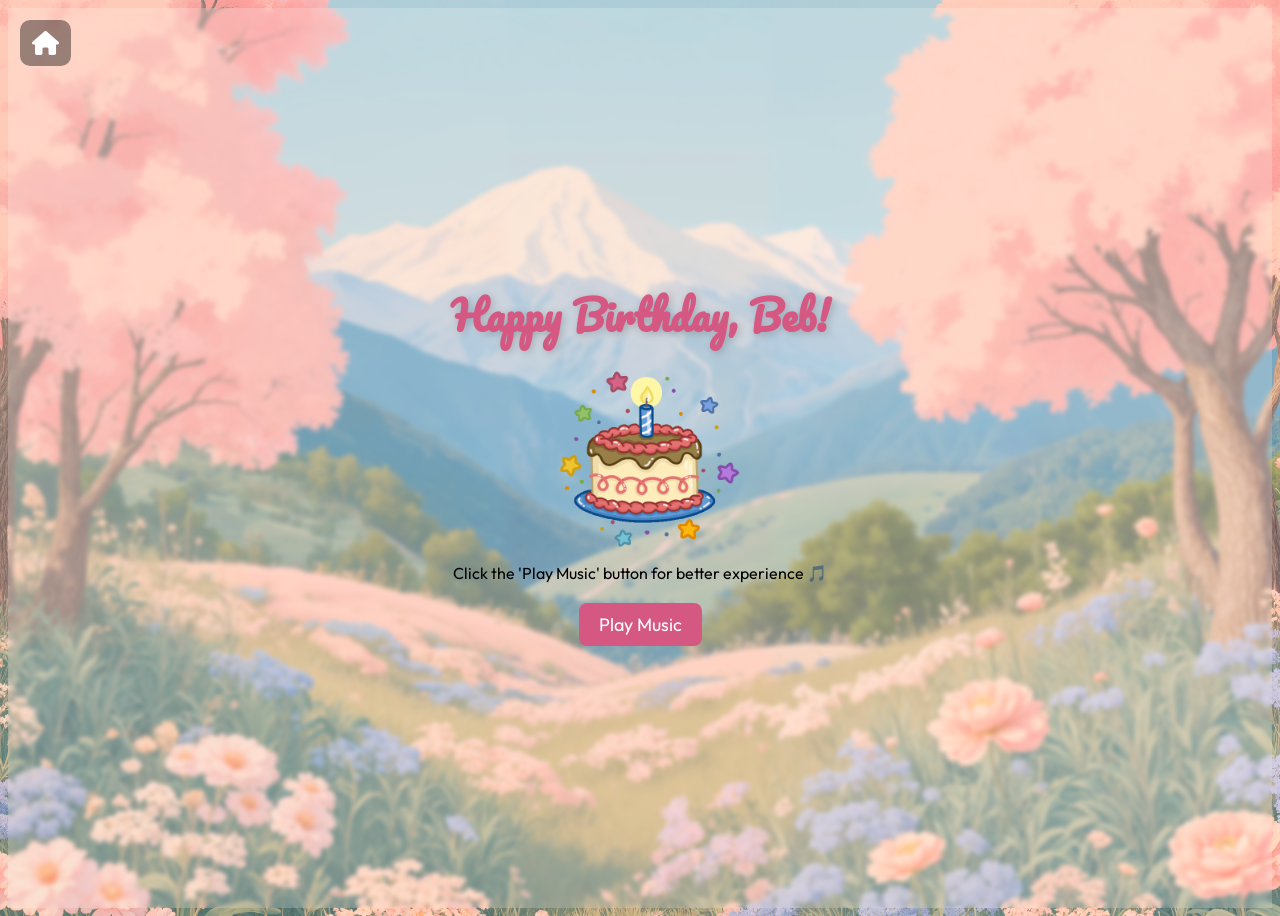
<file: index.html>
<!DOCTYPE html>
<html lang="en">

<head>
    <meta charset="UTF-8">
    <meta name="viewport" content="width=device-width, initial-scale=1.0">
    <title>Happy Birthday!</title>
    <link rel="stylesheet" href="css/style.css">
    <link rel="stylesheet" href="https://cdnjs.cloudflare.com/ajax/libs/font-awesome/6.4.0/css/all.min.css">
    <link
        href="https://fonts.googleapis.com/css2?family=Bitcount+Prop+Double:wght@100..900&family=Dancing+Script&family=Delicious+Handrawn&family=Delius&family=Outfit:wght@100..900&family=Pacifico&family=Special+Gothic+Expanded+One&display=swap"
        rel="stylesheet">
</head>

<body>

    <!-- Home Icon -->
    <a href="index.html" class="home-icon" title="Back to Main">
        <i class="fas fa-home"></i>
    </a>

    <!-- <div id="loadingSurprise" class="hidden">
        <p>Opening surprise, please wait...</p>
        <img src="images/gifs/load.gif" class="load-gif" />
    </div> -->

    <!-- First Modal -->
    <div class="center-box" id="modalOne">
        <h1>Happy Birthday, Beb!</h1>
        <img src="images/gifs/cake.gif" alt="Birthday Image" class="birthday-img" />
        <p>Click the 'Play Music' button for better experience 🎵</p>
        <button id="playBtn" onclick="playAudio()" type="button">Play Music</button>
    </div>

    <!-- Hidden Love Letter Section -->
    <div id="letterSection" class="hidden">
        <h1>I have a letter for you...</h1>
        <img src="images/gifs/letter.gif" alt="Love Letter GIF" class="letter-gif" />
        <p>Do you want to open it? 💌</p>
        <div class="btn-group">
            <button id="yesBtn">Yes, why not 😍</button>
            <button id="noBtn">Nahhhh, eww 🙈</button>
        </div>
    </div>

    <!-- Nahh Modal -->
    <div id="nahhModal" class="hidden nah-modal-popup">
        <div class="modal-content">
            <span class="close-btn" id="closeNahhModal">&times;</span>
            <img src="images/gifs/chance.gif" alt="Sad GIF" class="modal-image" />
            <p class="modal-text">AWWW🥺</p>
            <p class="modal-text">GIVE ME A CHANCE PLEASE!!!</p>
        </div>
    </div>

    <!-- Letter Modal -->
    <div id="letterModal" class="modal-popup hidden">
        <div class="modal-content letter-style">
            <h2 class="letter-heading">For my beb,</h2>
            <p id="typedLetter" class="letter-message"></p>
            <div class="surprise-container">
                <!--<div class="next-arrow" id="showVideoSection" style="display: none;">→</div>-->
                <button id="showVideoSection">Open Surprise😍</button>
            </div>

        </div>
    </div>


    <!-- Video Section -->
    <div id="videoSection" class="hidden video-container">
        <h2>Our Moments Together 🎬</h2>
        <video id="memoryVideo" autoplay muted loop playsinline no-controls width="100%">
            <source src="videos/vid2.MP4" type="video/mp4" />
            Your browser does not support the video tag.
        </video>
        <p>Here’s to all the laughs, memories, and love we’ve shared. Watch this and smile hehehehe</p>
        <!-- <div class="next-arrow" id="showPhotoSection">→</div> -->
        <div class="pagination">
            <a href="#" data-page="1">1</a>
            <a href="#" data-page="2">2</a>
            <a href="#" data-page="3">3</a>
            <a href="#" data-page="4">4</a>
        </div>
    </div>

    <!-- Photo Section -->
    <div id="photoSection" class="hidden photo-container">
        <h2>Our Journey Through Time 🕰️</h2>
        <div class="timeline-wrapper">
            <ul class="timeline-list">
                <li data-images="images/ourphotos/2019/1.JPEG,images/ourphotos/2019/2.JPEG,images/ourphotos/2019/3.JPEG"
                    data-captions="Graduation ball. Definitely a lot of firsts :D, Mother’s Day - I went with you to buy a cake for your mother. then we ate at KFC., Capstone days- KFC was our usual go-to place to eat haha">
                    <span class="year">2019</span>
                </li>
                <li data-images="images/ourphotos/2020/1.JPEG,images/ourphotos/2020/2.JPEG"
                    data-captions="COVID days, December 2020 - Tagaytay <3">
                    <span class="year">2020</span>
                </li>
                <li data-images="images/ourphotos/2021/1.JPEG,images/ourphotos/2021/2.JPEG"
                    data-captions="Most expensive date haha, Valentine's Day <3">
                    <span class="year">2021</span>
                </li>
                <li data-images="images/ourphotos/2022/1.JPEG,images/ourphotos/2022/2.JPEG,images/ourphotos/2022/3.JPEG,images/ourphotos/2022/4.JPEG,images/ourphotos/2022/5.JPEG"
                    data-captions="Tnry natin mag Yabu pero di natin alam ano gagawin sa sauce haha, Elyu-Tangadan Falls w Friends, Elyu pa din hehe, First time magrides-camping., Christmas 2020">
                    <span class="year">2022</span>
                </li>
                <li data-images="images/ourphotos/2023/1.JPEG,images/ourphotos/2023/2.JPEG,images/ourphotos/2023/3.JPEG,images/ourphotos/2023/4.JPEG,images/ourphotos/2023/5.JPEG,images/ourphotos/2023/6.JPEG,images/ourphotos/2023/7.JPEG,
                images/ourphotos/2023/8.JPEG,images/ourphotos/2023/9.JPEG,images/ourphotos/2023/10.JPEG,images/ourphotos/2023/11.JPEG,images/ourphotos/2023/12.JPEG"
                    data-captions="Sinamahan mo ko magpagawa ng salamin, Zambales, ughh ayaw ko na maglagay ng caption. tignan mo na lang yung mga pics.">
                    <span class="year">2023</span>
                </li>
                <li data-images="images/ourphotos/2024/1.JPEG,images/ourphotos/2024/2.JPEG,images/ourphotos/2024/3.JPEG,images/ourphotos/2024/4.JPEG"
                    data-captions="">
                    <span class="year">2024</span>
                </li>
                <li data-images="images/ourphotos/2025/12.JPEG,images/ourphotos/2025/14.JPEG,images/ourphotos/2025/1.JPEG,images/ourphotos/2025/15.JPEG,images/ourphotos/2025/16.JPEG"
                    data-captions="First time hiking :D, Breakout room <3">
                    <span class="year">2025</span>
                </li>
            </ul>
            <div class="tv-frame">
                <div id="previewStack" class="preview-stack">
                    <div id="imageHolder" class="image-holder"></div>
                    <div id="captionBox" class="caption-box">Hover on a year to see memories...</div>
                </div>
            </div>
        </div>

        <div class="pagination">
            <a href="#" data-page="1">1</a>
            <a href="#" data-page="2">2</a>
            <a href="#" data-page="3">3</a>
            <a href="#" data-page="4">4</a>
        </div>
    </div>

    <!-- OG Letter Section -->
    <div id="bdayLetter" class="hidden bdayletter-container">
        <h2>Star Map ✨</h2>
        <div class="star-map-section">
            <div class="star-map-frame">
                <img src="images/starmap 3.png" alt="Star Map of July 29, 1999" class="star-map-img"
                    onclick="openModal(this)">
            </div>

            <div id="imageModal" class="modal" onclick="closeModal()">
                <span class="close">&times;</span>
                <img class="modal-content-star" id="modalImage">
            </div>

            <div class="star-message">
                <p>
                    <span style="font-style: italic;">Under this sky, on <strong>July 29, 1999</strong>, the world was
                        blessed with someone truly special.
                        The stars aligned not just in the sky, but in the universe, because it meant one day, I’d get to
                        meet
                        you.</span>
                    <br><br>
                    Beb, I'm crying while typing this😭 not because I'm sad or angry, but because I realized how lucky
                    I am to have you. I'm so thankful that you exist, and even more thankful for the love you continue
                    to give me.
                    <br><br>
                    These past few months have been really hard for both of us, esp. for you. I know I haven't
                    been easy to love.
                    The distance tested us in ways I never imagined. There were moments when I brought too
                    much emotion,
                    fear, and doubt into our relationship...I let my worries turn into fights.
                    <br><br>
                    But even through all of that, you stayed. You chose me. You chose us.
                    <br><br>
                    Thank you, beb, for never giving up on me. I know I don't always show it the right way, but I see
                    everything. I see your patience, your efforts, your love, and I am deeply, endlessly, grateful for
                    all of it.
                    <br><br>
                    I'm also so, so proud of you. Of all the things you've achieved. 'Diba nga sabi ko, "I see the
                    potential" nung college and I wasn't wrong haha. You've grown so much, and I hope you keep reaching
                    every single one of your dreams. You deserve it all because you're a good son, a good friend, a
                    good boyfriend, A GENUINELY GOOD PERSON. I love you so much.
                    <br><br>
                    I don't even know if this star map is 100% accurate hahaha but if it is, then it's just proof that
                    something magical
                    happened the night you were born and I'm so lucky because I get to witness that magic in you
                    every
                    single day.💖✨
                </p>
            </div>
        </div>
        <div class="pagination">
            <a href="#" data-page="1">1</a>
            <a href="#" data-page="2">2</a>
            <a href="#" data-page="3">3</a>
            <a href="#" data-page="4">4</a>
        </div>
    </div>

    <!-- Ending Section -->
    <div id="lastSection" class="hidden end-container">
        <img src="images/us.PNG" class="us-img" />
        <p>So that's all, Beb.
            <br><br>
            I hope you liked this little surprise and even though we're not together right now, I hope this made you
            smile and reminded you how much I love you.
            <br><br>
            see you soonest.
            <br><br>
            And Oh...before you go...
            <br><br>
            I have one last thing for you.
            <br><br>
            Here's my gift. Click the gift -> <span id="giftEmoji">🎁</span>
        </p>
        <div id="gift-modal" class="modal-gift">
            <div class="modal-content-gift">
                <span class="close" id="close-modal">&times;</span>
                <img src="images/bigbike.JPEG">
            </div>
        </div>
        <div class="pagination">
            <a href="#" data-page="1">1</a>
            <a href="#" data-page="2">2</a>
            <a href="#" data-page="3">3</a>
            <a href="#" data-page="4">4</a>
        </div>
    </div>

    <audio id="bgMusic" loop>
        <source src="music/youruniv.mp3" type="audio/mpeg">
        Your browser does not support the audio element.
    </audio>

    <script src="script.js"></script>
</body>

</html>
</file>
<file: css/style.css>
body {
    padding: 0;
    font-family: "Outfit", sans-serif;
    background: url('../images/background.jpg') no-repeat center center;
    background-size: cover;
    height: auto;
    min-height: 100vh;
    display: flex;
    align-items: center;
    justify-content: center;
    overflow-x: hidden;
}

@media (max-width: 768px) {
    body {
        background-size: cover;
        background-position: center center;
    }
}

.home-icon {
    position: fixed;
    top: 1.25rem;
    left: 1.25rem;
    font-size: 1.5rem;
    color: #fff;
    text-decoration: none;
    background: rgba(0, 0, 0, 0.4);
    padding: 0.5rem 0.75rem;
    border-radius: 0.625rem;
    z-index: 2000;
}

@media (max-width: 480px) {
    .home-icon {
        font-size: 1.25rem;
        padding: 0.375rem 0.625rem;
    }
}

.hidden {
    display: none !important;
}

button {
    width: auto;
    padding: 0.625rem 1.25rem;
    font-size: 1.125rem;
    border: none;
    border-radius: 0.5rem;
    background-color: #d55882;
    color: white;
    cursor: pointer;
    font-family: "Outfit", sans-serif;
    transition: background 0.3s ease;
}

@media (max-width: 480px) {
    button {
        padding: 0.5rem 1rem;
        font-size: 1rem;
    }
}


button:hover {
    background-color: #ec3b83;
}

.fade-out {
    opacity: 0;
    transform: scale(0.95);
    transition: opacity 0.6s ease, transform 0.6s ease;
    pointer-events: none;
}

.fade-in {
    opacity: 1;
    transform: scale(1);
    transition: opacity 0.6s ease, transform 0.6s ease;
}

h1 {
    font-size: clamp(2rem, 5vw, 2.5rem);
    font-family: 'Pacifico', cursive;
    color: #d55882;
    text-shadow: 2px 2px 8px rgba(0, 0, 0, 0.2);
}

.show-letter {
    display: flex !important;
    flex-direction: column;
    justify-content: center;
    align-items: center;
    animation: fadeIn 0.6s ease forwards;

}

@keyframes fadeIn {
    from {
        opacity: 0;
        transform: scale(0.95);
    }

    to {
        opacity: 1;
        transform: scale(1);
    }
}

.center-box {
    position: relative;
    top: 0;
    left: 0;
    width: 100%;
    min-height: 100vh;
    background-color: rgba(255, 255, 255, 0.2);
    backdrop-filter: blur(2px);
    text-align: center;
    z-index: 999;
    padding: 40px 30px;
    box-sizing: border-box;
    overflow-y: auto;
    display: flex;
    flex-direction: column;
    justify-content: center;
    align-items: center;
}

.center-box p {
    font-size: 1rem;
    margin-bottom: 20px;
    font-family: "Outfit", sans-serif;
}

.birthday-img {
    width: 50%;
    max-width: 200px;
    height: auto;
}

#playBtn {
    align-items: center;
    gap: 10px;
}

#modalOne h1 {
    font-size: 2.5rem;
    margin: 10px auto;
}

#letterSection {
    position: relative;
    top: 0;
    left: 0;
    width: 100%;
    min-height: 100vh;
    background-color: rgba(255, 255, 255, 0.2);
    text-align: center;
    z-index: 999;
    padding: 40px 20px;
    box-sizing: border-box;
    overflow-y: auto;
    color: white;
    display: flex;
    flex-direction: column;
    justify-content: center;
    align-items: center;
}

#letterSection.hidden {
    display: none !important;
}


#letterSection h1 {
    font-size: 2.5rem;
    margin-bottom: 20px;
}

#letterSection p {
    font-size: 1.2rem;
    margin-bottom: 20px;
    background-color: black;
    font-family: "Outfit", sans-serif;
}

.letter-gif {
    width: 80%;
    max-width: 300px;
    height: auto;
    margin-bottom: 20px;
}

.btn-group {
    display: flex;
    align-items: center;
    gap: 10px;
    margin-top: 10px;
}

#showVideoSection {
    animation: pulse 2s infinite;
}

@keyframes pulse {
    0% {
        transform: scale(1);
        opacity: 1;
    }

    50% {
        transform: scale(1.1);
        opacity: 0.7;
    }

    100% {
        transform: scale(1);
        opacity: 1;
    }
}

.modal-popup {
    position: absolute;
    top: 0;
    left: 0;
    width: 100vw;
    height: 100vh;
    display: flex;
    align-items: center;
    justify-content: center;
    z-index: 1000;
    padding: 20px;
    box-sizing: border-box;
}

.nah-modal-popup {
    position: fixed;
    top: 0;
    left: 0;
    width: 100vw;
    height: 100vh;
    display: flex;
    align-items: center;
    justify-content: center;
    z-index: 1000;
    padding: 20px;
    box-sizing: border-box;
}

.modal-content {
    background: white;
    padding: 1.25rem 1.875rem;
    border-radius: 0.75rem;
    text-align: center;
    position: relative;
    max-width: 21.875rem;
    width: 100%;
    box-shadow: 0 8px 20px rgba(0, 0, 0, 0.3);
}

.close-btn {
    position: absolute;
    top: 0.625rem;
    right: 1rem;
    font-size: 2.2rem;
    cursor: pointer;
    color: black;
}

.close-btn:hover {
    color: #333;
}

.modal-image {
    width: 100%;
    max-width: 15.625rem;
    height: auto;
    margin-bottom: 1rem;
}

.modal-text {
    font-size: 1.2rem;
    color: #d55882;
    font-weight: bold;
    margin: 8px 0;
}

@media (max-width: 480px) {
    .modal-content {
        padding: 1rem 1.25rem;
    }

    .close-btn {
        font-size: 2rem;
    }

    .modal-text {
        font-size: 1rem;
    }
}

.letter-style {
    font-family: 'Delius', cursive;
    background-color: #fff8dc;
    border: 2px dashed #d55882;
    padding: 1.875rem;
    font-size: 1.125rem;
    position: relative;
    max-height: 80vh;
    overflow-y: auto;
    max-width: 43.75rem;
    margin: 2.5rem auto;
    box-sizing: border-box;
}

.letter-heading {
    font-size: 2rem;
    margin-bottom: 20px;
    color: #d55882;
    text-align: left;
}

.letter-message {
    color: #333;
    line-height: 1.6;
    text-align: left;
}

.surprise-container {
    display: flex;
    justify-content: flex-end;
    width: 100%;
}

.next-arrow {
    font-size: 2.5rem;
    font-weight: 900;
    color: #d55882;
    cursor: pointer;
    animation: slide-right 1.5s infinite;
    display: flex;
    justify-content: flex-end;
    width: 100%;
}

.pagination {
    text-align: center;
    margin-top: 30px;
}

.pagination a {
    margin: 0 0.375rem;
    padding: 0.5rem 1rem;
    text-decoration: none;
    background-color: transparent;
    color: #d55882;
    font-weight: bold;
    transition: background-color 0.3s ease;
}


.pagination a.active {
    background-color: #d55882;
    color: white;
}

.pagination a:hover:not(.active) {
    background-color: #ddd;
}

@keyframes slide-right {

    0%,
    100% {
        transform: translateX(0);
    }

    50% {
        transform: translateX(10px);
    }
}

@media screen and (max-width: 600px) {
    .arrow-container {
        justify-content: center;
    }

    .next-arrow {
        font-size: 3rem;
        margin-top: 30px;
    }
}

.video-container {
    text-align: center;
    padding: 20px;
    background: linear-gradient(to bottom, #0d0d1a, #1c1c2d);
    color: #fff;
    max-width: 700px;
    position: relative;
    box-shadow: 0 5px 20px rgba(0, 0, 0, 0.1);
    box-sizing: border-box;
    font-weight: lighter;
}

@media (max-width: 1000px) {
    .video-container {
        top: 0;
        left: 0;
        width: 100%;
        min-height: 100vh;
        height: auto;
        padding: 1rem;
        box-sizing: border-box;
        overflow-x: hidden;
        z-index: 999;
        position: relative;
    }
}


#videoSection h2 {
    font-family: 'Bitcount Prop Double', sans-serif;
    font-size: 2.5rem;
    color: #d55882;
    margin-bottom: 20px;
}

#memoryVideo {
    border: 2px solid white;
    height: auto;
    max-width: 100%;
}

@media (max-width: 768px) {
    #memoryVideo {
        max-width: 100%;
    }
}

#loadingSurprise {
    display: flex;
    flex-direction: column;
    align-items: center;
    justify-content: center;
    text-align: center;
    font-size: 2.5rem;
    margin-top: 20px;
    padding: 10px;
    max-width: 90vw;
    width: 100%;
    box-sizing: border-box;
    color: white;
    font-family: "Outfit", sans-serif;
}

.load-gif {
    max-width: 200px;
    width: 60vw;
    height: auto;
    object-fit: contain;
}

@media (max-width: 380px) {
    .load-gif {
        max-width: 100px;
        width: 80vw;
    }
}

#photoSection {
    text-align: center;
    padding: 50px;
    background: linear-gradient(to bottom, #0d0d1a, #1c1c2d);
    max-width: 700px;
    height: auto;
    margin: 0 auto;
    box-sizing: border-box;
    position: relative;
    width: 90%;
}

@media (max-width: 1000px) {
    #photoSection {
        top: 0;
        left: 0;
        width: 100%;
        height: 100vh;
        min-height: 100vh;
        padding: 1rem;
        box-sizing: border-box;
        overflow-y: auto;
        z-index: 999;
    }
}

#photoSection h2 {
    font-family: 'Bitcount Prop Double', sans-serif;
    font-size: 2rem;
    color: #d55882;
    margin-bottom: 20px;
}

.timeline-wrapper {
    display: flex;
    flex-direction: column;
    align-items: center;
    gap: 30px;
    padding: 10px;
    width: 100%;
    box-sizing: border-box;
}

.timeline-list {
    display: flex;
    flex-wrap: wrap;
    gap: 15px;
    list-style: none;
    padding: 5px 25px;
    margin: 0;
}

.timeline-list li {
    cursor: pointer;
    text-align: center;
    transition: transform 0.3s ease;
}

.timeline-list li:hover {
    transform: scale(1.05);
}

.timeline-list li .year {
    display: inline-block;
    border: 2px solid #d55882;
    padding: 7px;
    border-radius: 2px;
    font-size: 16px;
    background-color: #fff0f5;
    color: #333;
    border-radius: 12px;
}

.timeline-list li:hover .year {
    background-color: #ffc0cb;
}

.pagination {
    text-align: center;
}

.pagination a {
    margin: 0 6px;
    text-decoration: none;
    color: #d55882;
    font-weight: bold;
}

.bdayletter-container {
    padding: 20px;
    background: linear-gradient(to bottom, #0d0d1a, #1c1c2d);
    color: #fff;
    text-align: center;
    position: relative;
}

@media (max-width: 1000px) {
    .bdayletter-container {
        top: 0;
        left: 0;
        width: 100%;
        height: 100vh;
        min-height: 100vh;
        padding: 1rem;
        box-sizing: border-box;
        overflow-y: auto;
        z-index: 999;
    }
}

#bdayLetter h2 {
    font-family: 'Bitcount Prop Double', sans-serif;
    color: #d55882;
    font-size: clamp(2rem, 5vw, 2.5rem);
    margin-bottom: 1rem;
    text-align: center;
}

.star-map-section {
    display: flex;
    justify-content: center;
    align-items: center;
    flex-wrap: wrap;
    max-width: 62.5rem;
    margin: 0 auto;
}

.star-map-frame {
    max-width: 28.125rem;
    width: 100%;
}

.star-map-img {
    width: 80%;
}

.star-message {
    flex: 1;
    text-align: left;
    font-size: 1rem;
    color: #f9e6f0;
    font-weight: lighter;
}

@media (max-width: 1000px) {
    .star-map-section {
        flex-direction: column;
        text-align: center;
    }

    .star-message {
        font-size: 1rem;
    }
}

.modal {
    display: none;
    position: fixed;
    z-index: 999;
    padding-top: 60px;
    left: 0;
    top: 0;
    width: 100%;
    height: 100%;
    overflow: auto;
    background-color: rgba(0, 0, 0, 0.5);
}

.modal-content-star {
    display: block;
    margin: auto;
    max-width: 80%;
    max-height: 80%;
}

.close {
    position: absolute;
    top: 50px;
    right: 50px;
    color: black;
    font-size: 2.5rem;
    font-weight: bold;
    cursor: pointer;
}

.end-container {
    padding: 20px;
    background: linear-gradient(to bottom, #0d0d1a, #1c1c2d);
    color: #fff;
    text-align: center;
    position: relative;
}

@media (max-width: 1000px) {
    .end-container {
        top: 0;
        left: 0;
        width: 100%;
        height: 100vh;
        min-height: 100vh;
        padding: 1rem;
        box-sizing: border-box;
        overflow-y: auto;
        z-index: 999;
    }
}


.preview-stack {
    display: flex;
    flex-direction: column;
    align-items: center;
    gap: 10px;
    padding: 10px;
    max-width: 100%;
    border-radius: 8px;
    overflow: visible;
}


.preview-stack img {
    width: 100px;
    height: auto;
    transition: transform 0.3s;
}

.preview-stack img:nth-child(1),
.preview-stack img:nth-child(2),
.preview-stack img:nth-child(3) {
    transform: translateY(0);
}

.image-holder {
    display: grid;
    grid-template-columns: repeat(auto-fit, minmax(120px, 1fr));
    gap: 12px;
    width: 100%;
    padding: 10px;
    box-sizing: border-box;
}


.image-holder img {
    width: 100%;
    aspect-ratio: 1 / 1;
    object-fit: cover;
    display: block;
    border: 2px solid white;
    box-shadow: 0 0 8px rgba(0, 0, 0, 0.2);
    cursor: pointer;
    transition: transform 0.2s ease;
}



.image-holder img:hover {
    transform: scale(1.05);
}

.caption-box {
    font-size: 1rem;
    color: #fff;
    font-style: italic;
    text-align: center;
    padding: 10px;
}

#lastSection h2 {
    font-family: 'Dancing', cursive;
    font-size: clamp(1rem, 5vw, 1.5rem);
    margin-bottom: 1rem;
    text-align: left;
    font-weight: lighter;
}

#lastSection p {
    font-family: 'Outfit', sans-serif;
    color: #fff;
    padding: 20px;
    text-align: left;
    text-wrap: wrap;
    width: 400px;
    max-width: 300px;
    font-weight: lighter;
}

.us-img {
    border: 2px solid white;
    width: 100%;
    max-width: 700px;
}

#giftEmoji {
    cursor: pointer;
}

.modal-gift {
    display: none;
    position: fixed;
    z-index: 1;
    left: 0;
    top: 0;
    width: 100%;
    height: 100%;
    background-color: rgba(0, 0, 0, 0.5);
    overflow: auto;
    padding-top: 60px;
}

.modal-gift p {
    font-size: 1.2rem;
    margin-bottom: 20px;
    font-family: "Outfit", sans-serif;
    color: black !important;
    font-weight: bold !important;
}

.modal-content-gift {
    background-color: #fff;
    margin: 5% auto;
    padding: 20px;
    border: 1px solid #888;
    width: 80%;
    max-width: 400px;
    text-align: center;
}

.modal-content-gift img {
    width: 100%;
    max-width: 700px;
}
</file>
